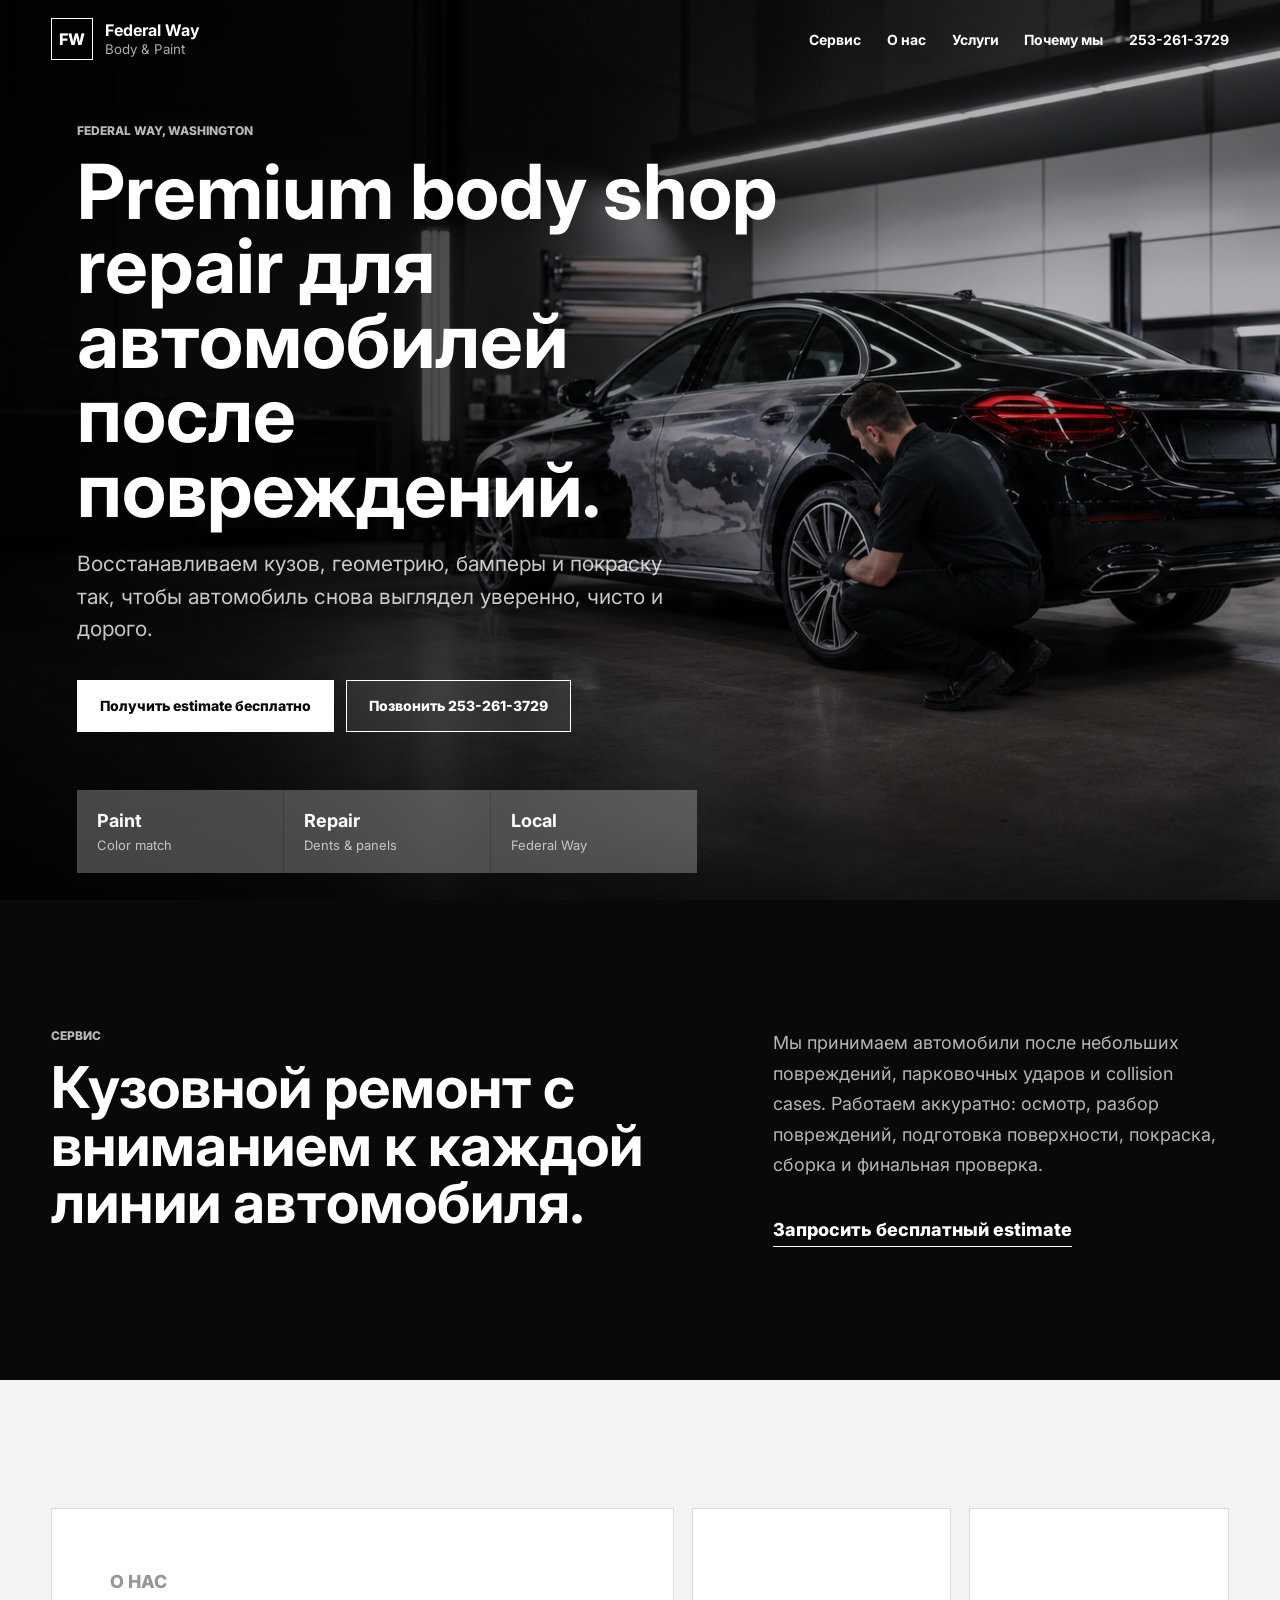
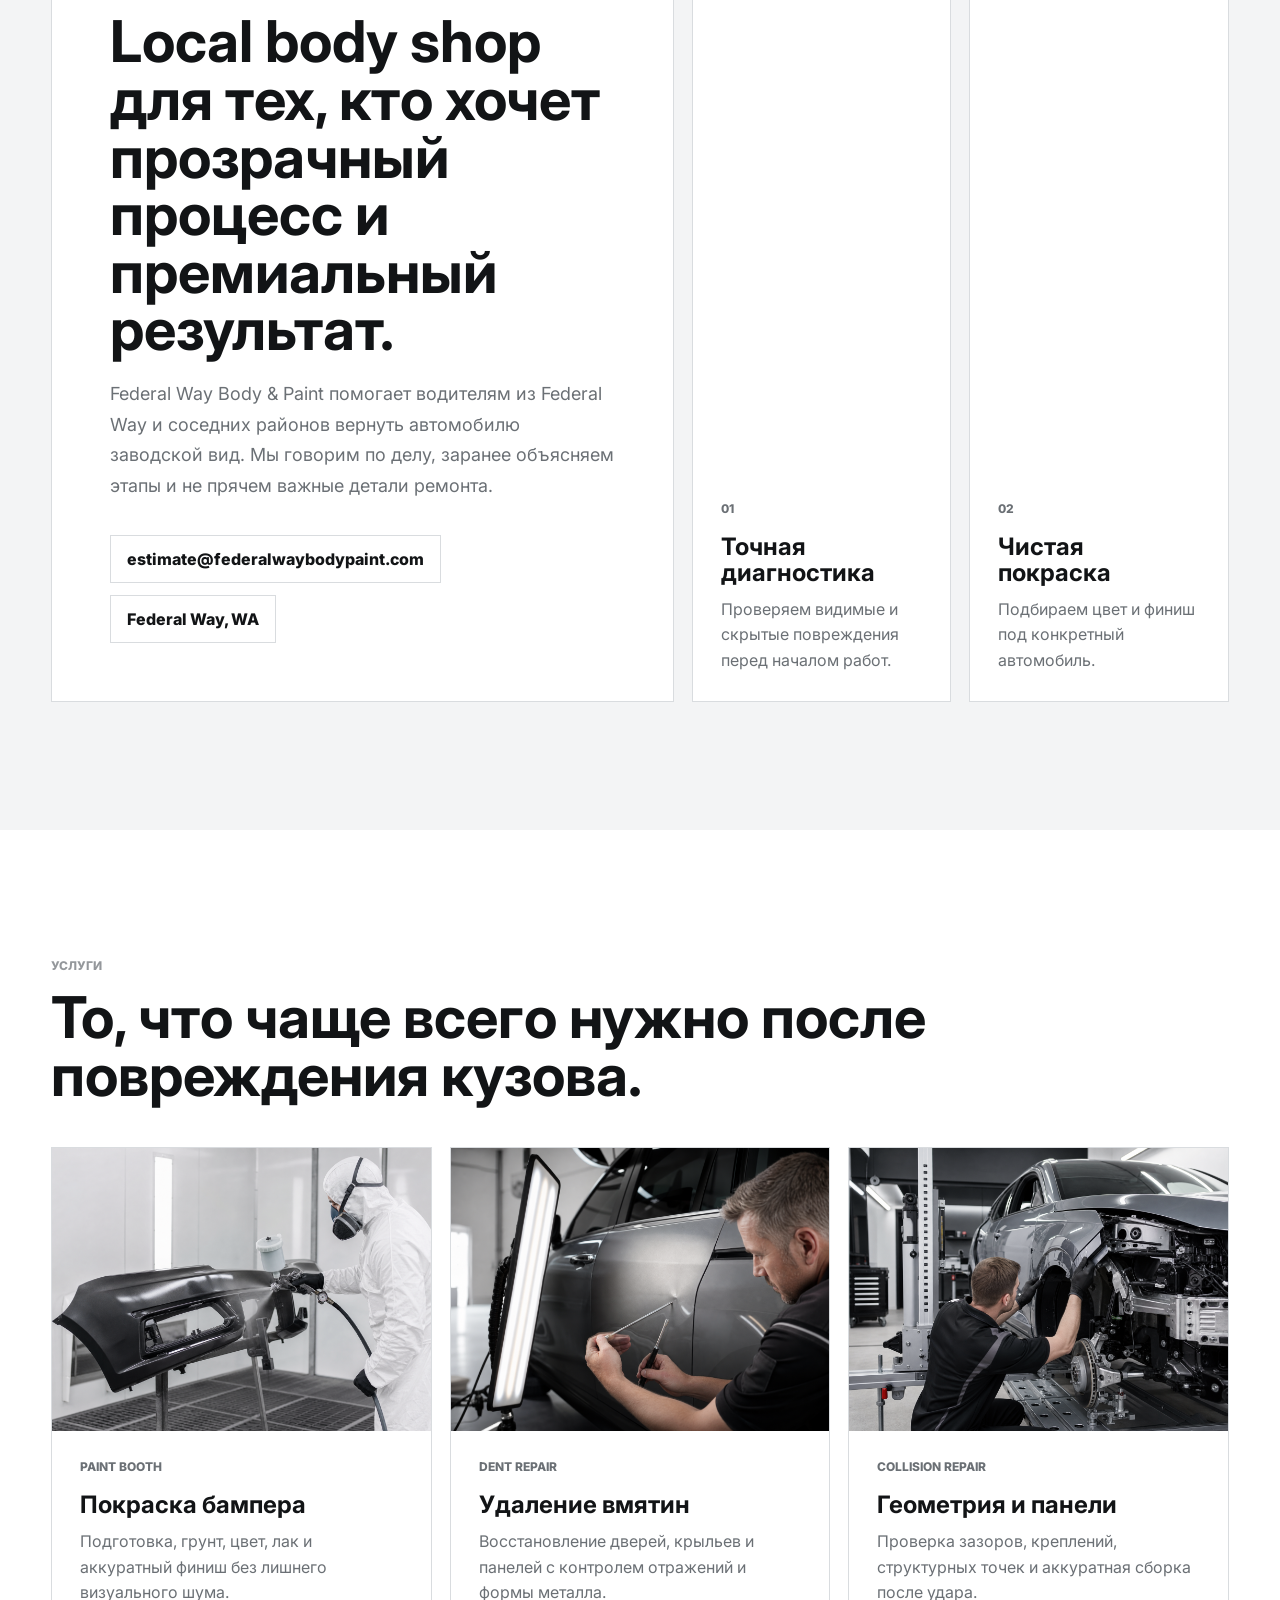
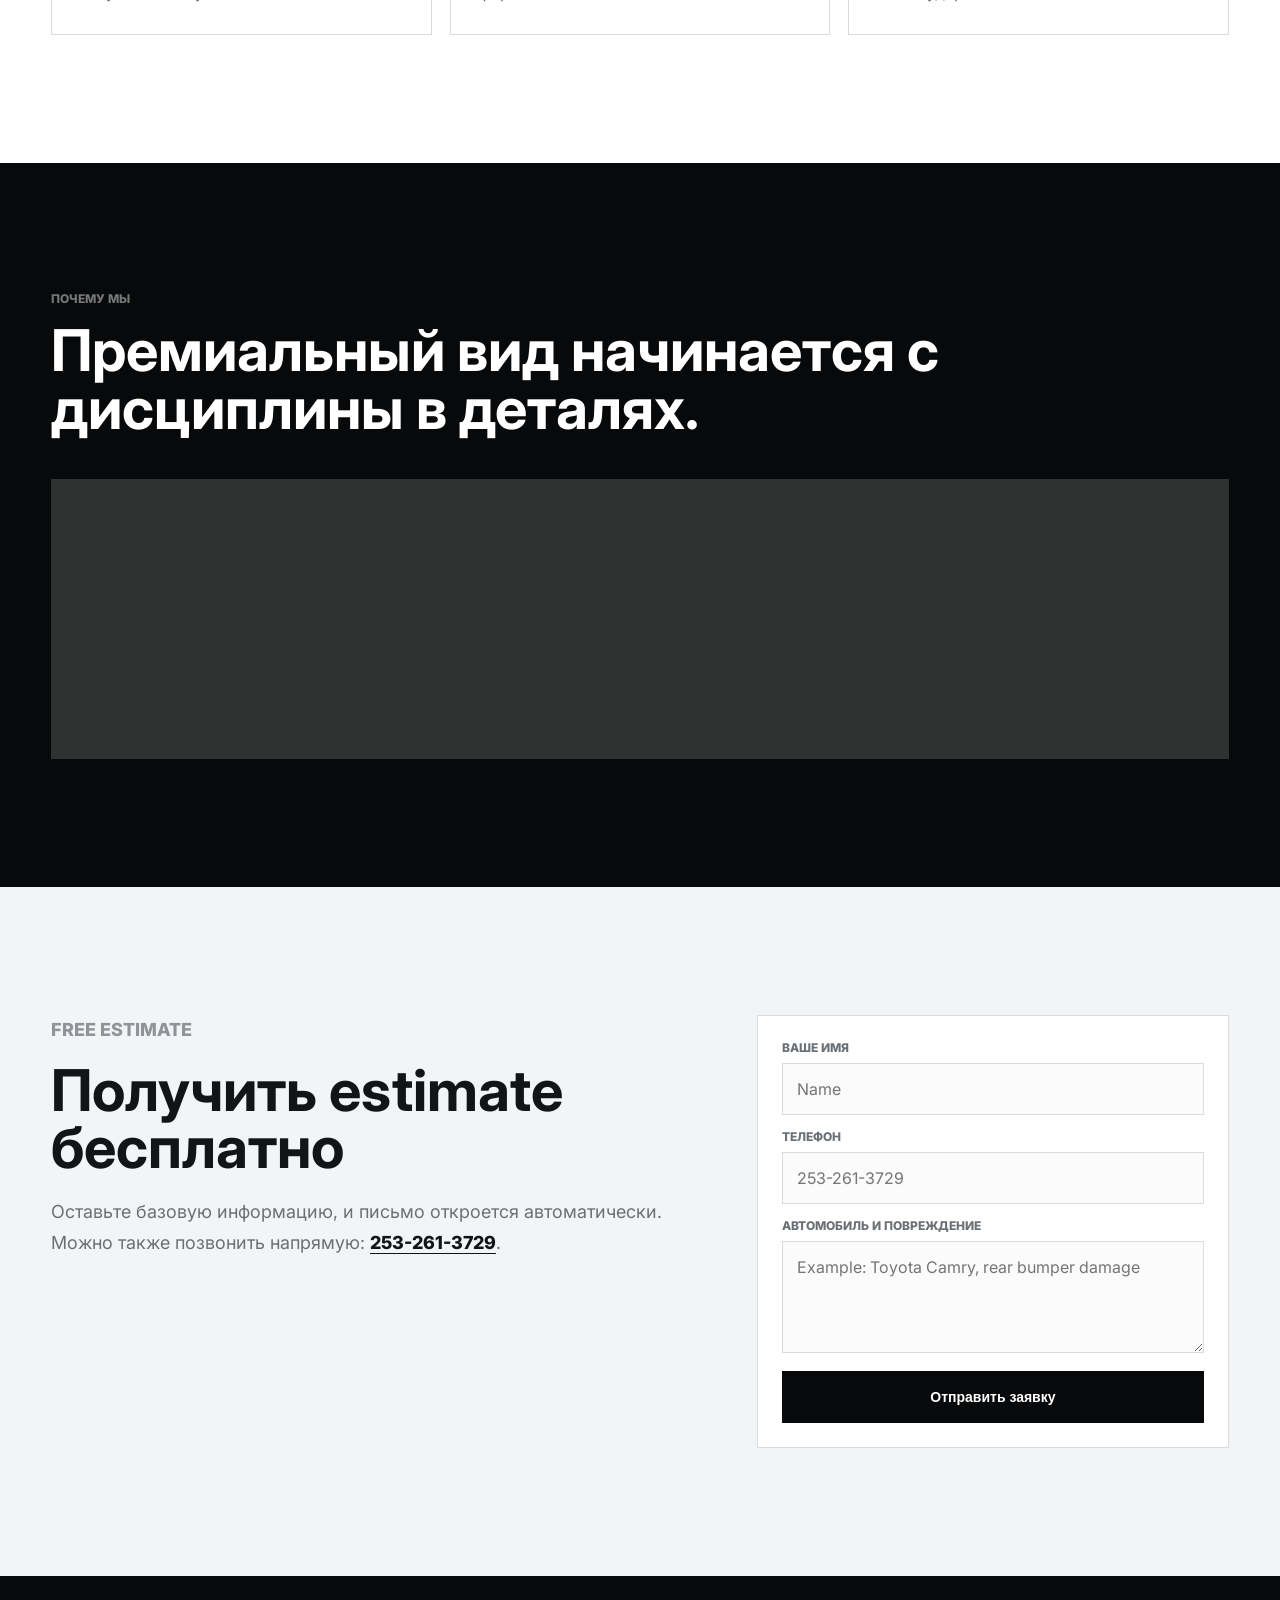
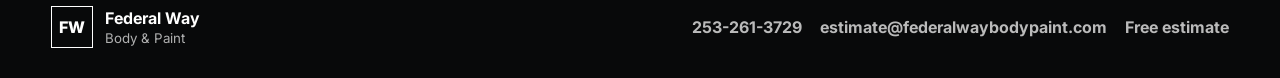
<file: index.html>
<!doctype html>
<html lang="ru">
  <head>
    <meta charset="utf-8" />
    <meta name="viewport" content="width=device-width, initial-scale=1" />
    <title>Federal Way Body & Paint | Body Shop Repair</title>
    <meta
      name="description"
      content="Premium auto body repair, paint, bumper restoration, dent repair and collision service in Federal Way, Washington."
    />
    <link rel="preconnect" href="https://fonts.googleapis.com" />
    <link rel="preconnect" href="https://fonts.gstatic.com" crossorigin />
    <link
      href="https://fonts.googleapis.com/css2?family=Inter:wght@400;500;600;700;800&display=swap"
      rel="stylesheet"
    />
    <link rel="stylesheet" href="styles.css" />
  </head>
  <body>
    <header class="site-header" data-header>
      <a class="brand" href="#top" aria-label="Federal Way Body & Paint home">
        <span class="brand-mark">FW</span>
        <span>
          <strong>Federal Way</strong>
          <small>Body & Paint</small>
        </span>
      </a>

      <button class="menu-toggle" type="button" data-menu-toggle aria-label="Открыть меню">
        <span></span>
        <span></span>
      </button>

      <nav class="nav" data-nav aria-label="Main navigation">
        <a href="#service">Сервис</a>
        <a href="#about">О нас</a>
        <a href="#services">Услуги</a>
        <a href="#why">Почему мы</a>
        <a href="tel:+12532613729">253-261-3729</a>
      </nav>
    </header>

    <main id="top">
      <section class="hero" aria-label="Federal Way Body & Paint">
        <img
          class="hero-image"
          src="assets/hero-body-shop.png"
          alt="Premium auto body repair shop with technicians working on a black car"
        />
        <div class="hero-shade"></div>
        <div class="hero-content reveal">
          <p class="eyebrow">Federal Way, Washington</p>
          <h1>Premium body shop repair для автомобилей после повреждений.</h1>
          <p class="hero-copy">
            Восстанавливаем кузов, геометрию, бамперы и покраску так, чтобы автомобиль снова выглядел уверенно, чисто и дорого.
          </p>
          <div class="hero-actions">
            <a class="button button-primary" href="#estimate">Получить estimate бесплатно</a>
            <a class="button button-ghost" href="tel:+12532613729">Позвонить 253-261-3729</a>
          </div>
          <div class="hero-stats" aria-label="Service highlights">
            <a href="#services">
              <strong>Paint</strong>
              <span>Color match</span>
            </a>
            <a href="#services">
              <strong>Repair</strong>
              <span>Dents & panels</span>
            </a>
            <a href="#why">
              <strong>Local</strong>
              <span>Federal Way</span>
            </a>
          </div>
        </div>
      </section>

      <section class="section service-band" id="service">
        <div class="section-grid reveal">
          <div>
            <p class="eyebrow">Сервис</p>
            <h2>Кузовной ремонт с вниманием к каждой линии автомобиля.</h2>
          </div>
          <div class="section-copy">
            <p>
              Мы принимаем автомобили после небольших повреждений, парковочных ударов и collision cases. Работаем аккуратно: осмотр,
              разбор повреждений, подготовка поверхности, покраска, сборка и финальная проверка.
            </p>
            <a class="text-link" href="#estimate">Запросить бесплатный estimate</a>
          </div>
        </div>
      </section>

      <section class="section about" id="about">
        <div class="about-layout">
          <div class="about-panel reveal">
            <p class="eyebrow">О нас</p>
            <h2>Local body shop для тех, кто хочет прозрачный процесс и премиальный результат.</h2>
            <p>
              Federal Way Body & Paint помогает водителям из Federal Way и соседних районов вернуть автомобилю заводской вид.
              Мы говорим по делу, заранее объясняем этапы и не прячем важные детали ремонта.
            </p>
            <div class="about-links">
              <a href="mailto:estimate@federalwaybodypaint.com">estimate@federalwaybodypaint.com</a>
              <a href="https://www.google.com/maps/search/?api=1&query=Federal+Way+WA+auto+body+repair" target="_blank" rel="noreferrer">
                Federal Way, WA
              </a>
            </div>
          </div>
          <a class="mini-card reveal" href="#why">
            <span>01</span>
            <strong>Точная диагностика</strong>
            <p>Проверяем видимые и скрытые повреждения перед началом работ.</p>
          </a>
          <a class="mini-card reveal" href="#services">
            <span>02</span>
            <strong>Чистая покраска</strong>
            <p>Подбираем цвет и финиш под конкретный автомобиль.</p>
          </a>
        </div>
      </section>

      <section class="section" id="services">
        <div class="section-heading reveal">
          <p class="eyebrow">Услуги</p>
          <h2>То, что чаще всего нужно после повреждения кузова.</h2>
        </div>

        <div class="services-grid">
          <a class="service-card reveal" href="#estimate">
            <img src="assets/bumper-painting.png" alt="Technician painting a detached bumper in a paint booth" />
            <div>
              <span>Paint booth</span>
              <h3>Покраска бампера</h3>
              <p>Подготовка, грунт, цвет, лак и аккуратный финиш без лишнего визуального шума.</p>
            </div>
          </a>
          <a class="service-card reveal" href="#estimate">
            <img src="assets/dent-repair.png" alt="Technician repairing a dent on a car door panel" />
            <div>
              <span>Dent repair</span>
              <h3>Удаление вмятин</h3>
              <p>Восстановление дверей, крыльев и панелей с контролем отражений и формы металла.</p>
            </div>
          </a>
          <a class="service-card reveal" href="#estimate">
            <img src="assets/frame-alignment.png" alt="Technician aligning body panels on a vehicle repair bench" />
            <div>
              <span>Collision repair</span>
              <h3>Геометрия и панели</h3>
              <p>Проверка зазоров, креплений, структурных точек и аккуратная сборка после удара.</p>
            </div>
          </a>
        </div>
      </section>

      <section class="section why" id="why">
        <div class="section-heading reveal">
          <p class="eyebrow">Почему мы</p>
          <h2>Премиальный вид начинается с дисциплины в деталях.</h2>
        </div>

        <div class="why-grid">
          <a href="#estimate" class="why-item reveal">
            <span>Precise estimate</span>
            <strong>Бесплатная оценка</strong>
            <p>Покажем, какие работы нужны и что влияет на стоимость.</p>
          </a>
          <a href="#services" class="why-item reveal">
            <span>Clean process</span>
            <strong>Аккуратная работа</strong>
            <p>Сохраняем чистую линию кузова, правильные зазоры и ровный финиш.</p>
          </a>
          <a href="tel:+12532613729" class="why-item reveal">
            <span>Direct contact</span>
            <strong>Связь без ожидания</strong>
            <p>Номер для консультации и записи: 253-261-3729.</p>
          </a>
          <a href="https://www.google.com/maps/search/?api=1&query=Federal+Way+WA+auto+body+repair" target="_blank" rel="noreferrer" class="why-item reveal">
            <span>Federal Way</span>
            <strong>Рядом с вами</strong>
            <p>Работаем в Federal Way, Washington и обслуживаем nearby areas.</p>
          </a>
        </div>
      </section>

      <section class="estimate" id="estimate">
        <div class="estimate-inner reveal">
          <div>
            <p class="eyebrow">Free estimate</p>
            <h2>Получить estimate бесплатно</h2>
            <p>
              Оставьте базовую информацию, и письмо откроется автоматически. Можно также позвонить напрямую:
              <a href="tel:+12532613729">253-261-3729</a>.
            </p>
          </div>
          <form class="estimate-form" data-estimate-form>
            <label>
              <span>Ваше имя</span>
              <input name="name" type="text" autocomplete="name" placeholder="Name" required />
            </label>
            <label>
              <span>Телефон</span>
              <input name="phone" type="tel" autocomplete="tel" placeholder="253-261-3729" required />
            </label>
            <label>
              <span>Автомобиль и повреждение</span>
              <textarea name="message" rows="4" placeholder="Example: Toyota Camry, rear bumper damage" required></textarea>
            </label>
            <button class="button button-primary" type="submit">Отправить заявку</button>
          </form>
        </div>
      </section>
    </main>

    <footer class="footer">
      <a class="brand" href="#top" aria-label="Back to top">
        <span class="brand-mark">FW</span>
        <span>
          <strong>Federal Way</strong>
          <small>Body & Paint</small>
        </span>
      </a>
      <div class="footer-links">
        <a href="tel:+12532613729">253-261-3729</a>
        <a href="mailto:estimate@federalwaybodypaint.com">estimate@federalwaybodypaint.com</a>
        <a href="#estimate">Free estimate</a>
      </div>
    </footer>

    <script src="script.js"></script>
  </body>
</html>
</file>
<file: styles.css>
:root {
  --black: #08090a;
  --ink: #121416;
  --graphite: #2a2d30;
  --muted: #6b7075;
  --line: #d9dcdf;
  --soft: #f3f4f5;
  --white: #ffffff;
  --shadow: 0 22px 70px rgba(0, 0, 0, 0.18);
}

* {
  box-sizing: border-box;
}

html {
  scroll-behavior: smooth;
}

body {
  margin: 0;
  font-family: Inter, Arial, sans-serif;
  color: var(--ink);
  background: var(--white);
  overflow-x: hidden;
}

a {
  color: inherit;
  text-decoration: none;
}

img {
  display: block;
  max-width: 100%;
}

.site-header {
  position: fixed;
  inset: 0 0 auto;
  z-index: 20;
  display: flex;
  align-items: center;
  justify-content: space-between;
  gap: 24px;
  padding: 18px clamp(18px, 4vw, 56px);
  color: var(--white);
  transition: background 0.3s ease, color 0.3s ease, border-color 0.3s ease;
}

.site-header.is-scrolled {
  color: var(--ink);
  background: rgba(255, 255, 255, 0.9);
  border-bottom: 1px solid rgba(0, 0, 0, 0.08);
  backdrop-filter: blur(18px);
}

.brand {
  display: inline-flex;
  align-items: center;
  gap: 12px;
  min-width: max-content;
}

.brand-mark {
  display: grid;
  place-items: center;
  width: 42px;
  height: 42px;
  border: 1px solid currentColor;
  font-weight: 800;
  letter-spacing: 0;
}

.brand strong,
.brand small {
  display: block;
  line-height: 1.05;
}

.brand small {
  margin-top: 4px;
  color: currentColor;
  opacity: 0.68;
}

.nav {
  display: flex;
  align-items: center;
  gap: clamp(14px, 2vw, 28px);
  font-size: 14px;
  font-weight: 700;
}

.nav a {
  position: relative;
  padding: 10px 0;
}

.nav a::after {
  position: absolute;
  right: 0;
  bottom: 4px;
  left: 0;
  height: 1px;
  content: "";
  background: currentColor;
  transform: scaleX(0);
  transform-origin: right;
  transition: transform 0.24s ease;
}

.nav a:hover::after,
.nav a:focus-visible::after {
  transform: scaleX(1);
  transform-origin: left;
}

.menu-toggle {
  display: none;
  width: 44px;
  height: 44px;
  padding: 0;
  color: currentColor;
  background: transparent;
  border: 1px solid currentColor;
  cursor: pointer;
}

.menu-toggle span {
  display: block;
  width: 18px;
  height: 1px;
  margin: 6px auto;
  background: currentColor;
}

.hero {
  position: relative;
  min-height: 100svh;
  display: grid;
  align-items: center;
  overflow: hidden;
  color: var(--white);
  background: var(--black);
}

.hero-image,
.hero-shade {
  position: absolute;
  inset: 0;
  width: 100%;
  height: 100%;
}

.hero-image {
  object-fit: cover;
}

.hero-shade {
  background:
    linear-gradient(90deg, rgba(0, 0, 0, 0.86) 0%, rgba(0, 0, 0, 0.6) 36%, rgba(0, 0, 0, 0.18) 70%),
    linear-gradient(0deg, rgba(0, 0, 0, 0.72) 0%, rgba(0, 0, 0, 0) 45%);
}

.hero-content {
  position: relative;
  z-index: 1;
  width: min(760px, calc(100% - 36px));
  margin-left: clamp(18px, 6vw, 82px);
  padding-top: 96px;
}

.eyebrow {
  margin: 0 0 16px;
  color: inherit;
  font-size: 12px;
  font-weight: 800;
  letter-spacing: 0;
  text-transform: uppercase;
  opacity: 0.72;
}

h1,
h2,
h3,
p {
  margin-top: 0;
}

h1 {
  max-width: 720px;
  margin-bottom: 22px;
  font-size: clamp(42px, 6.2vw, 76px);
  line-height: 0.98;
  letter-spacing: 0;
}

h2 {
  margin-bottom: 20px;
  font-size: clamp(32px, 4.5vw, 58px);
  line-height: 1;
  letter-spacing: 0;
}

h3 {
  margin-bottom: 10px;
  font-size: 24px;
  line-height: 1.12;
}

.hero-copy {
  max-width: 610px;
  color: rgba(255, 255, 255, 0.78);
  font-size: clamp(17px, 2vw, 21px);
  line-height: 1.55;
}

.hero-actions {
  display: flex;
  flex-wrap: wrap;
  gap: 12px;
  margin-top: 34px;
}

.button {
  display: inline-flex;
  align-items: center;
  justify-content: center;
  min-height: 52px;
  padding: 0 22px;
  border: 1px solid currentColor;
  font-size: 14px;
  font-weight: 800;
  cursor: pointer;
  transition: transform 0.22s ease, background 0.22s ease, color 0.22s ease, border-color 0.22s ease;
}

.button:hover,
.button:focus-visible {
  transform: translateY(-2px);
}

.button-primary {
  color: var(--black);
  background: var(--white);
  border-color: var(--white);
}

.button-primary:hover,
.button-primary:focus-visible {
  color: var(--white);
  background: transparent;
}

.button-ghost {
  color: var(--white);
  background: rgba(255, 255, 255, 0.08);
  backdrop-filter: blur(12px);
}

.hero-stats {
  display: grid;
  grid-template-columns: repeat(3, minmax(0, 1fr));
  gap: 1px;
  width: min(620px, 100%);
  margin-top: 58px;
  background: rgba(255, 255, 255, 0.2);
}

.hero-stats a {
  padding: 20px;
  background: rgba(255, 255, 255, 0.08);
  backdrop-filter: blur(18px);
  transition: background 0.2s ease, transform 0.2s ease;
}

.hero-stats a:hover,
.hero-stats a:focus-visible {
  background: rgba(255, 255, 255, 0.18);
  transform: translateY(-3px);
}

.hero-stats strong,
.hero-stats span {
  display: block;
}

.hero-stats strong {
  margin-bottom: 6px;
  font-size: 18px;
}

.hero-stats span {
  color: rgba(255, 255, 255, 0.68);
  font-size: 13px;
}

.section {
  padding: clamp(78px, 10vw, 140px) clamp(18px, 4vw, 56px);
}

.service-band {
  background: var(--black);
  color: var(--white);
}

.section-grid {
  display: grid;
  grid-template-columns: minmax(0, 1fr) minmax(300px, 0.72fr);
  gap: clamp(34px, 7vw, 92px);
  max-width: 1180px;
  margin: 0 auto;
}

.section-copy {
  color: rgba(255, 255, 255, 0.7);
  font-size: 18px;
  line-height: 1.7;
}

.text-link {
  display: inline-block;
  margin-top: 16px;
  color: var(--white);
  font-weight: 800;
  border-bottom: 1px solid currentColor;
}

.about {
  background: var(--soft);
}

.about-layout {
  display: grid;
  grid-template-columns: minmax(0, 1.2fr) repeat(2, minmax(210px, 0.5fr));
  gap: 18px;
  max-width: 1180px;
  margin: 0 auto;
}

.about-panel,
.mini-card,
.why-item {
  min-width: 0;
  border: 1px solid var(--line);
  background: var(--white);
}

.about-panel {
  min-height: 410px;
  padding: clamp(30px, 5vw, 58px);
}

.about-panel p {
  max-width: 720px;
  color: var(--muted);
  font-size: 18px;
  line-height: 1.7;
}

.about-links {
  display: flex;
  flex-wrap: wrap;
  gap: 12px;
  margin-top: 34px;
}

.about-links a {
  padding: 13px 16px;
  color: var(--ink);
  border: 1px solid var(--line);
  font-weight: 800;
  transition: background 0.2s ease, color 0.2s ease;
}

.about-links a:hover,
.about-links a:focus-visible {
  color: var(--white);
  background: var(--black);
}

.mini-card {
  display: flex;
  min-height: 410px;
  flex-direction: column;
  justify-content: flex-end;
  padding: 28px;
  transition: transform 0.25s ease, box-shadow 0.25s ease;
}

.mini-card:hover,
.mini-card:focus-visible {
  box-shadow: var(--shadow);
  transform: translateY(-6px);
}

.mini-card span,
.service-card span,
.why-item span {
  display: block;
  margin-bottom: 18px;
  color: var(--muted);
  font-size: 12px;
  font-weight: 800;
  text-transform: uppercase;
}

.mini-card strong {
  margin-bottom: 10px;
  font-size: 24px;
  line-height: 1.1;
}

.mini-card p,
.service-card p,
.why-item p {
  margin-bottom: 0;
  color: var(--muted);
  line-height: 1.6;
}

.section-heading {
  max-width: 1180px;
  margin: 0 auto 42px;
}

.section-heading .eyebrow {
  color: var(--muted);
}

.services-grid {
  display: grid;
  grid-template-columns: repeat(3, minmax(0, 1fr));
  gap: 18px;
  max-width: 1180px;
  margin: 0 auto;
}

.service-card {
  display: grid;
  grid-template-rows: auto 1fr;
  overflow: hidden;
  color: var(--ink);
  border: 1px solid var(--line);
  background: var(--white);
  transition: transform 0.25s ease, box-shadow 0.25s ease, border-color 0.25s ease;
}

.service-card:hover,
.service-card:focus-visible {
  border-color: var(--black);
  box-shadow: var(--shadow);
  transform: translateY(-6px);
}

.service-card img {
  width: 100%;
  aspect-ratio: 4 / 3;
  object-fit: cover;
  filter: grayscale(18%);
  transition: filter 0.25s ease, transform 0.45s ease;
}

.service-card:hover img,
.service-card:focus-visible img {
  filter: grayscale(0);
  transform: scale(1.035);
}

.service-card div {
  padding: 28px;
}

.why {
  background: var(--black);
  color: var(--white);
}

.why .section-heading .eyebrow {
  color: rgba(255, 255, 255, 0.62);
}

.why-grid {
  display: grid;
  grid-template-columns: repeat(4, minmax(0, 1fr));
  gap: 1px;
  max-width: 1180px;
  margin: 0 auto;
  background: rgba(255, 255, 255, 0.16);
}

.why-item {
  min-height: 280px;
  padding: 28px;
  color: var(--white);
  background: #101214;
  border: 0;
  transition: background 0.22s ease, transform 0.22s ease;
}

.why-item:hover,
.why-item:focus-visible {
  background: #1b1e21;
  transform: translateY(-4px);
}

.why-item span,
.why-item p {
  color: rgba(255, 255, 255, 0.62);
}

.why-item strong {
  display: block;
  margin-bottom: 14px;
  font-size: 24px;
  line-height: 1.12;
}

.estimate {
  padding: clamp(78px, 10vw, 140px) clamp(18px, 4vw, 56px);
  background: var(--soft);
}

.estimate-inner {
  display: grid;
  grid-template-columns: minmax(0, 0.8fr) minmax(320px, 0.6fr);
  gap: clamp(28px, 6vw, 84px);
  max-width: 1180px;
  margin: 0 auto;
  align-items: start;
}

.estimate-inner p {
  color: var(--muted);
  font-size: 18px;
  line-height: 1.7;
}

.estimate-inner p a {
  color: var(--ink);
  font-weight: 800;
  border-bottom: 1px solid currentColor;
}

.estimate-form {
  display: grid;
  gap: 14px;
  padding: 24px;
  border: 1px solid var(--line);
  background: var(--white);
}

label span {
  display: block;
  margin-bottom: 8px;
  color: var(--muted);
  font-size: 12px;
  font-weight: 800;
  text-transform: uppercase;
}

input,
textarea {
  width: 100%;
  border: 1px solid var(--line);
  padding: 15px 14px;
  color: var(--ink);
  background: #fbfbfc;
  font: inherit;
  outline: none;
  transition: border-color 0.2s ease, box-shadow 0.2s ease;
}

textarea {
  resize: vertical;
}

input:focus,
textarea:focus {
  border-color: var(--black);
  box-shadow: 0 0 0 4px rgba(0, 0, 0, 0.08);
}

.estimate-form .button-primary {
  width: 100%;
  color: var(--white);
  background: var(--black);
  border-color: var(--black);
}

.estimate-form .button-primary:hover,
.estimate-form .button-primary:focus-visible {
  color: var(--black);
  background: var(--white);
}

.footer {
  display: flex;
  align-items: center;
  justify-content: space-between;
  gap: 24px;
  padding: 30px clamp(18px, 4vw, 56px);
  color: var(--white);
  background: var(--black);
}

.footer-links {
  display: flex;
  flex-wrap: wrap;
  justify-content: flex-end;
  gap: 18px;
  color: rgba(255, 255, 255, 0.72);
  font-weight: 700;
}

.footer-links a:hover,
.footer-links a:focus-visible {
  color: var(--white);
}

.reveal {
  opacity: 0;
  transform: translateY(22px);
  transition: opacity 0.75s ease, transform 0.75s ease;
}

.reveal.is-visible {
  opacity: 1;
  transform: translateY(0);
}

@media (max-width: 980px) {
  .menu-toggle {
    display: block;
  }

  .nav {
    position: fixed;
    top: 78px;
    right: 18px;
    left: 18px;
    display: grid;
    gap: 0;
    padding: 12px;
    color: var(--ink);
    background: rgba(255, 255, 255, 0.96);
    border: 1px solid rgba(0, 0, 0, 0.08);
    box-shadow: var(--shadow);
    opacity: 0;
    pointer-events: none;
    transform: translateY(-12px);
    transition: opacity 0.24s ease, transform 0.24s ease;
  }

  .nav.is-open {
    opacity: 1;
    pointer-events: auto;
    transform: translateY(0);
  }

  .nav a {
    padding: 15px 12px;
  }

  .section-grid,
  .about-layout,
  .estimate-inner {
    grid-template-columns: 1fr;
  }

  .mini-card,
  .about-panel {
    min-height: auto;
  }

  .services-grid,
  .why-grid {
    grid-template-columns: 1fr 1fr;
  }
}

@media (max-width: 640px) {
  .site-header {
    padding: 14px 16px;
  }

  .brand-mark {
    width: 38px;
    height: 38px;
  }

  .brand strong {
    font-size: 14px;
  }

  .brand small {
    font-size: 12px;
  }

  .hero {
    min-height: 760px;
  }

  .hero-shade {
    background:
      linear-gradient(90deg, rgba(0, 0, 0, 0.82), rgba(0, 0, 0, 0.42)),
      linear-gradient(0deg, rgba(0, 0, 0, 0.78), rgba(0, 0, 0, 0.1));
  }

  .hero-content {
    width: calc(100% - 32px);
    margin: 0 auto;
    padding-top: 92px;
  }

  h1 {
    font-size: 42px;
  }

  h2 {
    font-size: 34px;
  }

  .hero-actions,
  .about-links {
    display: grid;
  }

  .hero-stats,
  .services-grid,
  .why-grid {
    grid-template-columns: 1fr;
  }

  .hero-stats {
    margin-top: 34px;
  }

  .section,
  .estimate {
    padding-right: 16px;
    padding-left: 16px;
  }

  .footer {
    align-items: flex-start;
    flex-direction: column;
  }

  .footer-links {
    justify-content: flex-start;
  }
}

@media (prefers-reduced-motion: reduce) {
  *,
  *::before,
  *::after {
    scroll-behavior: auto !important;
    transition-duration: 0.01ms !important;
    animation-duration: 0.01ms !important;
  }

  .reveal {
    opacity: 1;
    transform: none;
  }
}
</file>
